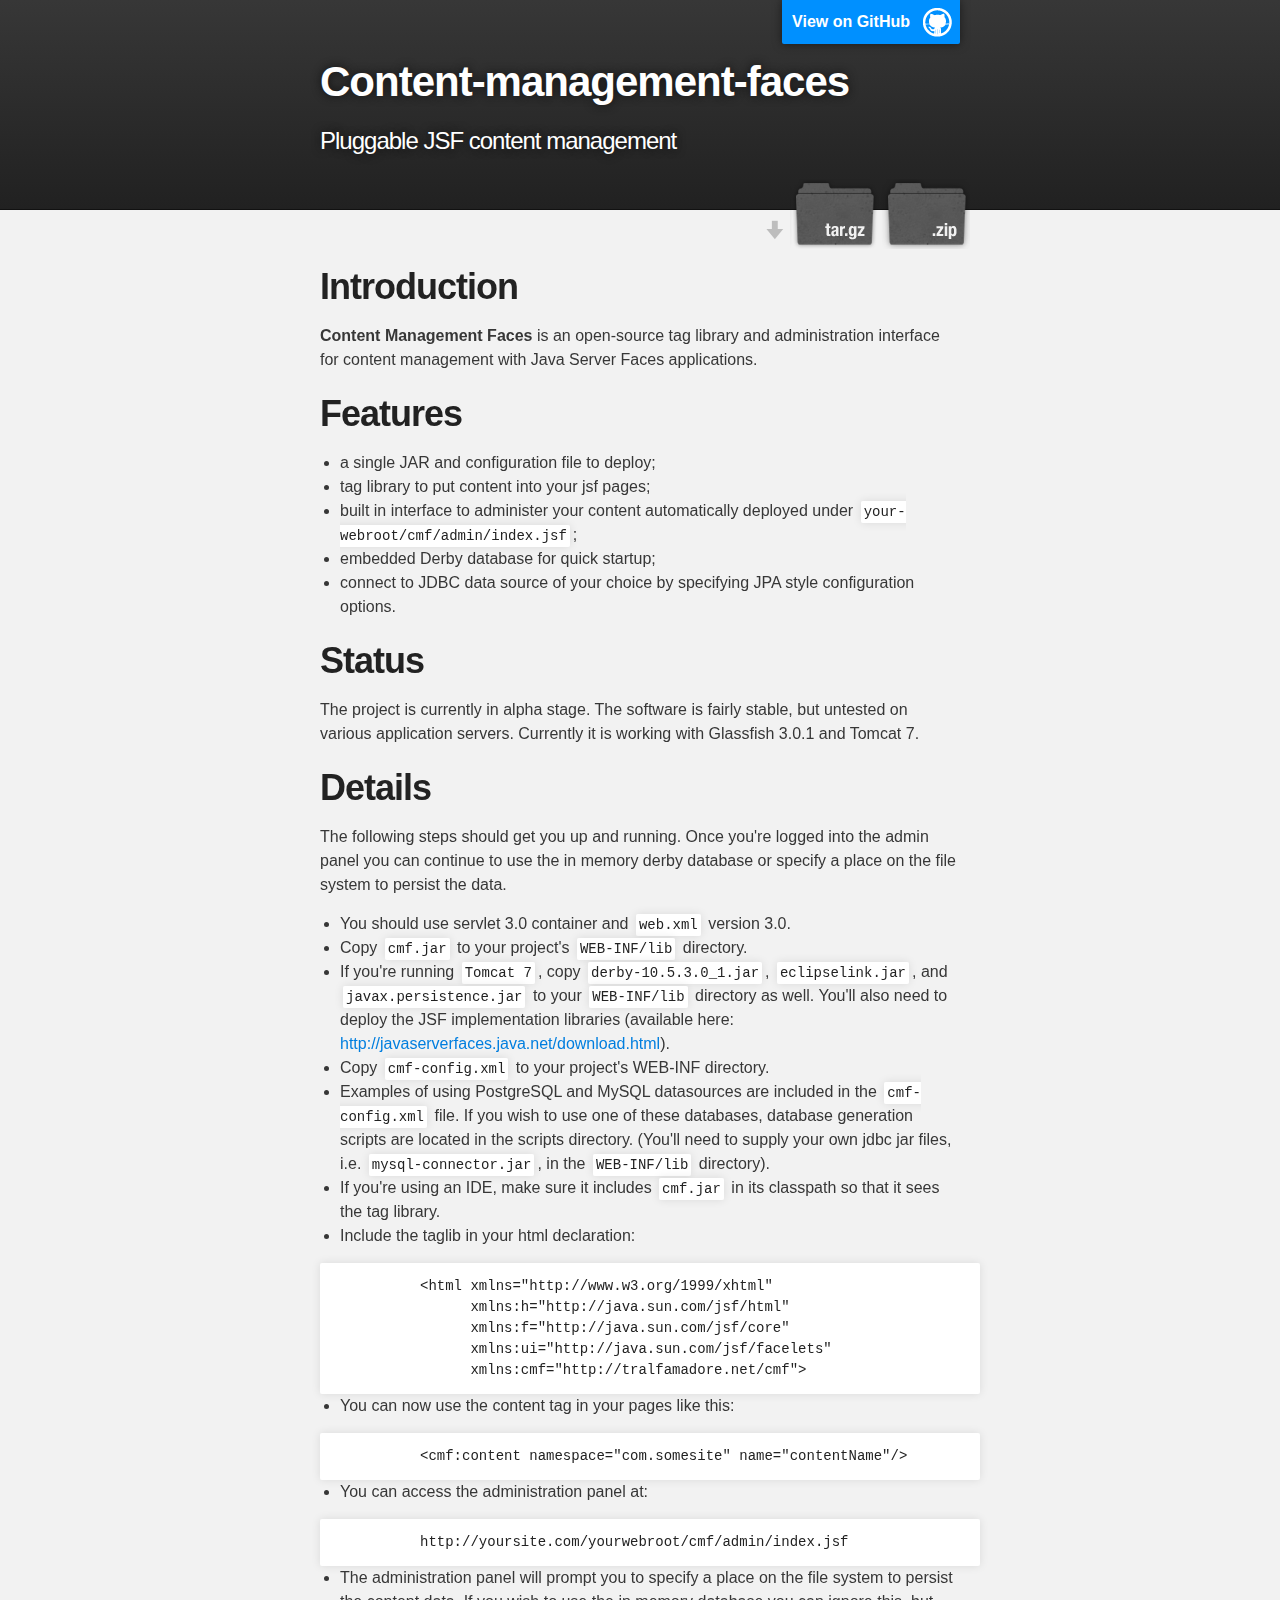
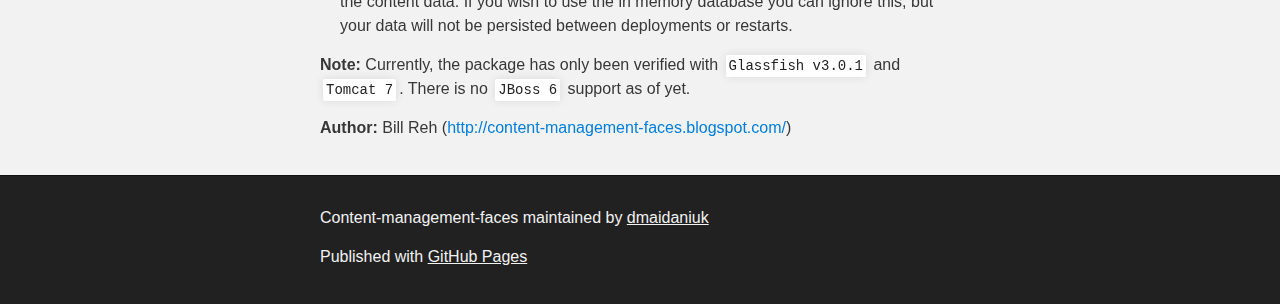
<file: index.html>
<!DOCTYPE html>
<html>

  <head>
    <meta charset='utf-8'>
    <meta http-equiv="X-UA-Compatible" content="chrome=1">
    <meta name="description" content="Content-management-faces : Pluggable JSF content management">

    <link rel="stylesheet" type="text/css" media="screen" href="stylesheets/stylesheet.css">

    <title>Content-management-faces</title>
  </head>

  <body>

    <!-- HEADER -->
    <div id="header_wrap" class="outer">
        <header class="inner">
          <a id="forkme_banner" href="https://github.com/dmaidaniuk/content-management-faces">View on GitHub</a>

          <h1 id="project_title">Content-management-faces</h1>
          <h2 id="project_tagline">Pluggable JSF content management</h2>

            <section id="downloads">
              <a class="zip_download_link" href="https://github.com/dmaidaniuk/content-management-faces/zipball/master">Download this project as a .zip file</a>
              <a class="tar_download_link" href="https://github.com/dmaidaniuk/content-management-faces/tarball/master">Download this project as a tar.gz file</a>
            </section>
        </header>
    </div>

    <!-- MAIN CONTENT -->
    <div id="main_content_wrap" class="outer">
      <section id="main_content" class="inner">
        <h1>
<a id="introduction" class="anchor" href="#introduction" aria-hidden="true"><span class="octicon octicon-link"></span></a>Introduction</h1>

<p><strong>Content Management Faces</strong> is an open-source tag library and administration interface for content management with Java Server Faces applications. </p>

<h1>
<a id="features" class="anchor" href="#features" aria-hidden="true"><span class="octicon octicon-link"></span></a>Features</h1>

<ul>
<li>a single JAR and configuration file to deploy;</li>
<li>tag library to put content into your jsf pages;</li>
<li>built in interface to administer your content automatically deployed under <code>your-webroot/cmf/admin/index.jsf</code>;</li>
<li>embedded Derby database for quick startup;</li>
<li>connect to JDBC data source of your choice by specifying JPA style configuration options.</li>
</ul>

<h1>
<a id="status" class="anchor" href="#status" aria-hidden="true"><span class="octicon octicon-link"></span></a>Status</h1>

<p>The project is currently in alpha stage. The software is fairly stable, but untested on various application servers. Currently it is working with Glassfish 3.0.1 and Tomcat 7. </p>

<h1>
<a id="details" class="anchor" href="#details" aria-hidden="true"><span class="octicon octicon-link"></span></a>Details</h1>

<p>The following steps should get you up and running. Once you're logged into the admin panel you can continue to use the in memory derby database or specify a place on the file system to persist the data.</p>

<ul>
<li>You should use servlet 3.0 container and <code>web.xml</code> version 3.0.</li>
<li>Copy <code>cmf.jar</code> to your project's <code>WEB-INF/lib</code> directory.</li>
<li>If you're running <code>Tomcat 7</code>, copy <code>derby-10.5.3.0_1.jar</code>, <code>eclipselink.jar</code>, and <code>javax.persistence.jar</code> to your <code>WEB-INF/lib</code> directory as well. You'll also need to deploy the JSF implementation libraries (available here: <a href="http://javaserverfaces.java.net/download.html">http://javaserverfaces.java.net/download.html</a>).</li>
<li>Copy <code>cmf-config.xml</code> to your project's WEB-INF directory.</li>
<li>Examples of using PostgreSQL and MySQL datasources are included in the <code>cmf-config.xml</code> file. If you wish to use one of these databases, database generation scripts are located in the scripts directory. (You'll need to supply your own jdbc jar files, i.e. <code>mysql-connector.jar</code>, in the <code>WEB-INF/lib</code> directory).</li>
<li>If you're using an IDE, make sure it includes <code>cmf.jar</code> in its classpath so that it sees the tag library.</li>
<li>Include the taglib in your html declaration:</li>
</ul>

<pre><code>          &lt;html xmlns="http://www.w3.org/1999/xhtml"
                xmlns:h="http://java.sun.com/jsf/html"
                xmlns:f="http://java.sun.com/jsf/core"
                xmlns:ui="http://java.sun.com/jsf/facelets"
                xmlns:cmf="http://tralfamadore.net/cmf"&gt;
</code></pre>

<ul>
<li>You can now use the content tag in your pages like this:</li>
</ul>

<pre><code>          &lt;cmf:content namespace="com.somesite" name="contentName"/&gt;
</code></pre>

<ul>
<li>You can access the administration panel at:</li>
</ul>

<pre><code>          http://yoursite.com/yourwebroot/cmf/admin/index.jsf
</code></pre>

<ul>
<li>The administration panel will prompt you to specify a place on the file system to persist the content data. If you wish to use the in memory database you can ignore this, but your data will not be persisted between deployments or restarts. </li>
</ul>

<p><strong>Note:</strong> Currently, the package has only been verified with <code>Glassfish v3.0.1</code> and <code>Tomcat 7</code>. There is no <code>JBoss 6</code> support as of yet.</p>

<p><strong>Author:</strong> Bill Reh (<a href="http://content-management-faces.blogspot.com/">http://content-management-faces.blogspot.com/</a>)</p>
      </section>
    </div>

    <!-- FOOTER  -->
    <div id="footer_wrap" class="outer">
      <footer class="inner">
        <p class="copyright">Content-management-faces maintained by <a href="https://github.com/dmaidaniuk">dmaidaniuk</a></p>
        <p>Published with <a href="https://pages.github.com">GitHub Pages</a></p>
      </footer>
    </div>

    

  </body>
</html>
</file>
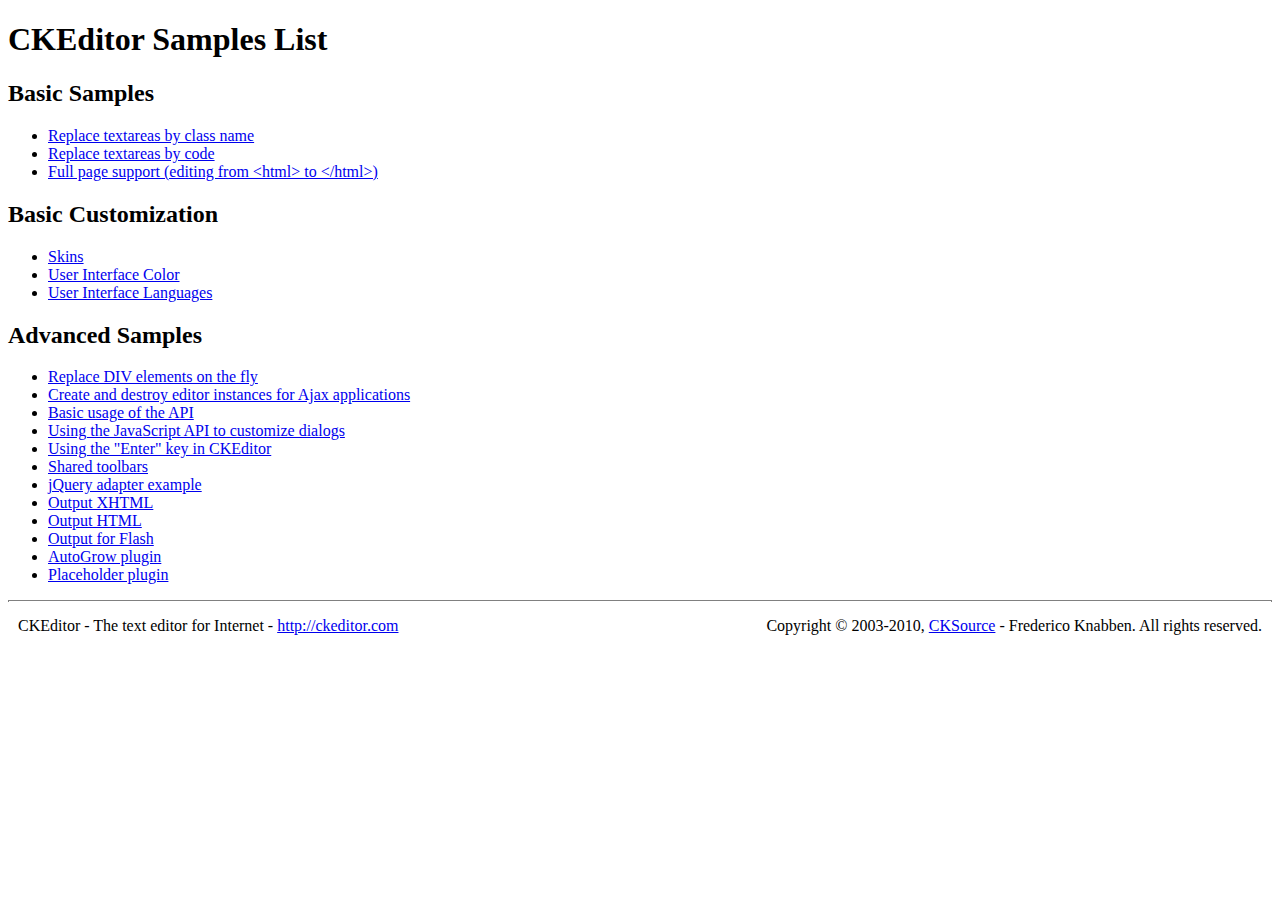
<file: web/ckeditor/_samples/index.html>
<!DOCTYPE html PUBLIC "-//W3C//DTD XHTML 1.0 Transitional//EN" "http://www.w3.org/TR/xhtml1/DTD/xhtml1-transitional.dtd">
<!--
Copyright (c) 2003-2010, CKSource - Frederico Knabben. All rights reserved.
For licensing, see LICENSE.html or http://ckeditor.com/license
-->
<html xmlns="http://www.w3.org/1999/xhtml">
<head>
	<title>Samples List - CKEditor</title>
	<link type="text/css" rel="stylesheet" href="sample.css" />
</head>
<body>
	<h1>
		CKEditor Samples List
	</h1>
	<h2>
		Basic Samples
	</h2>
	<ul>
		<li><a href="replacebyclass.html">Replace textareas by class name</a></li>
		<li><a href="replacebycode.html">Replace textareas by code</a></li>
		<li><a href="fullpage.html">Full page support (editing from &lt;html&gt; to &lt;/html&gt;)</a></li>
	</ul>
	<h2>
		Basic Customization
	</h2>
	<ul>
		<li><a href="skins.html">Skins</a></li>
		<li><a href="ui_color.html">User Interface Color</a></li>
		<li><a href="ui_languages.html">User Interface Languages</a></li>
	</ul>
	<h2>
		Advanced Samples
	</h2>
	<ul>
		<li><a href="divreplace.html">Replace DIV elements on the fly</a>&nbsp; </li>
		<li><a href="ajax.html">Create and destroy editor instances for Ajax applications</a></li>
		<li><a href="api.html">Basic usage of the API</a></li>
		<li><a href="api_dialog.html">Using the JavaScript API to customize dialogs</a></li>
		<li><a href="enterkey.html">Using the "Enter" key in CKEditor</a></li>
		<li><a href="sharedspaces.html">Shared toolbars</a></li>
		<li><a href="jqueryadapter.html">jQuery adapter example</a></li>
		<li><a href="output_xhtml.html">Output XHTML</a></li>
		<li><a href="output_html.html">Output HTML</a></li>
		<li><a href="output_for_flash.html">Output for Flash</a></li>
		<li><a href="autogrow.html">AutoGrow plugin</a></li>
		<li><a href="placeholder.html">Placeholder plugin</a></li>
	</ul>
	<div id="footer">
		<hr />
		<p>
			CKEditor - The text editor for Internet - <a href="http://ckeditor.com/">http://ckeditor.com</a>
		</p>
		<p id="copy">
			Copyright &copy; 2003-2010, <a href="http://cksource.com/">CKSource</a> - Frederico Knabben. All rights reserved.
		</p>
	</div>
</body>
</html>
</file>
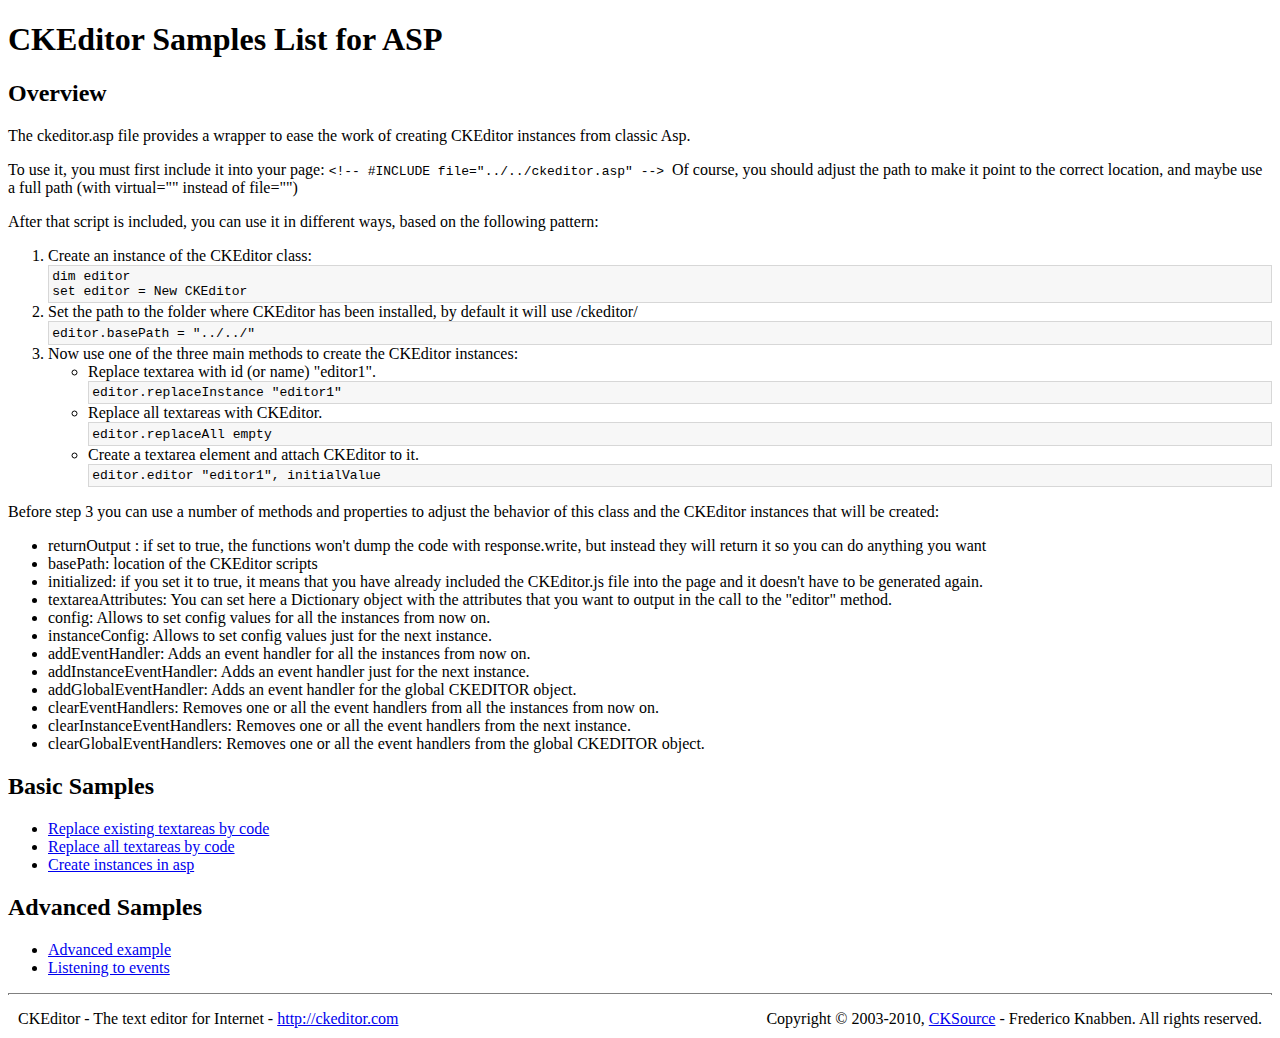
<file: web/ckeditor/_samples/asp/index.html>
<!DOCTYPE html PUBLIC "-//W3C//DTD XHTML 1.0 Transitional//EN" "http://www.w3.org/TR/xhtml1/DTD/xhtml1-transitional.dtd">
<!--
Copyright (c) 2003-2010, CKSource - Frederico Knabben. All rights reserved.
For licensing, see LICENSE.html or http://ckeditor.com/license
-->
<html xmlns="http://www.w3.org/1999/xhtml">
<head>
	<title>ASP integration Samples List - CKEditor</title>
	<link type="text/css" rel="stylesheet" href="../sample.css" />
</head>
<body>
	<h1>
		CKEditor Samples List for ASP
	</h1>
	<h2>
		Overview
	</h2>
	<p>The ckeditor.asp file provides a wrapper to ease the work of creating CKEditor instances from classic Asp.</p>
	<p>To use it, you must first include it into your page:
	<code>
		&lt;!-- #INCLUDE file="../../ckeditor.asp" --&gt;
	</code>
	Of course, you should adjust the path to make it point to the correct location, and maybe use a full path (with virtual="" instead of file="")
	</p>
	<p>After that script is included, you can use it in different ways, based on the following pattern:</p>

<ol>
	<li>
		Create an instance of the CKEditor class:
<pre>dim editor
set editor = New CKEditor</pre>
	</li>
	<li>
		Set the path to the folder where CKEditor has been installed, by default it will use /ckeditor/
		<pre>editor.basePath = "../../"</pre>
	</li>
	<li>
	Now use one of the three main methods to create the CKEditor instances:
	<ul>
		<li>
				Replace textarea with id (or name) "editor1".
			<pre>editor.replaceInstance "editor1"</pre>
		</li>
		<li>
			Replace all textareas with CKEditor.
			<pre>editor.replaceAll empty</pre>
		</li>
		<li>
			Create a textarea element and attach CKEditor to it.
			<pre>editor.editor "editor1", initialValue</pre>
		</li>
	</ul>
	</li>
</ol>
<p>Before step 3 you can use a number of methods and properties to adjust the behavior of this class and the CKEditor instances
that will be created:</p>
<ul>
	<li>returnOutput : if set to true, the functions won't dump the code with response.write, but instead they will return it so
	you can do anything you want</li>
	<li>basePath: location of the CKEditor scripts</li>
	<li>initialized: if you set it to true, it means that you have already included the CKEditor.js file into the page and it
		doesn't have to be generated again.</li>
	<li>textareaAttributes: You can set here a Dictionary object with the attributes that you want to output in the call to the "editor" method.</li>

	<li>config: Allows to set config values for all the instances from now on.</li>
	<li>instanceConfig: Allows to set config values just for the next instance.</li>

	<li>addEventHandler: Adds an event handler for all the instances from now on.</li>
	<li>addInstanceEventHandler: Adds an event handler just for the next instance.</li>
	<li>addGlobalEventHandler: Adds an event handler for the global CKEDITOR object.</li>

	<li>clearEventHandlers: Removes one or all the event handlers from all the instances from now on.</li>
	<li>clearInstanceEventHandlers: Removes one or all the event handlers  from the next instance.</li>
	<li>clearGlobalEventHandlers: Removes one or all the event handlers  from the global CKEDITOR object.</li>

</ul>

	<h2>
		Basic Samples
	</h2>
	<ul>
		<li><a href="replace.asp">Replace existing textareas by code</a></li>
		<li><a href="replaceAll.asp">Replace all textareas by code</a></li>
		<li><a href="standalone.asp">Create instances in asp</a></li>
	</ul>
	<h2>
		Advanced Samples
	</h2>
	<ul>
		<li><a href="advanced.asp">Advanced example</a></li>
		<li><a href="events.asp">Listening to events</a></li>
	</ul>
	<div id="footer">
		<hr />
		<p>
			CKEditor - The text editor for Internet - <a href="http://ckeditor.com/">http://ckeditor.com</a>
		</p>
		<p id="copy">
			Copyright &copy; 2003-2010, <a href="http://cksource.com/">CKSource</a> - Frederico Knabben. All rights reserved.
		</p>
	</div>
</body>
</html>
</file>
<file: stylesheets/stylesheet.css>
/*******************************************************************************
Slate Theme for GitHub Pages
by Jason Costello, @jsncostello
*******************************************************************************/

@import url(github-light.css);

/*******************************************************************************
MeyerWeb Reset
*******************************************************************************/

html, body, div, span, applet, object, iframe,
h1, h2, h3, h4, h5, h6, p, blockquote, pre,
a, abbr, acronym, address, big, cite, code,
del, dfn, em, img, ins, kbd, q, s, samp,
small, strike, strong, sub, sup, tt, var,
b, u, i, center,
dl, dt, dd, ol, ul, li,
fieldset, form, label, legend,
table, caption, tbody, tfoot, thead, tr, th, td,
article, aside, canvas, details, embed,
figure, figcaption, footer, header, hgroup,
menu, nav, output, ruby, section, summary,
time, mark, audio, video {
  margin: 0;
  padding: 0;
  border: 0;
  font: inherit;
  vertical-align: baseline;
}

/* HTML5 display-role reset for older browsers */
article, aside, details, figcaption, figure,
footer, header, hgroup, menu, nav, section {
  display: block;
}

ol, ul {
  list-style: none;
}

table {
  border-collapse: collapse;
  border-spacing: 0;
}

/*******************************************************************************
Theme Styles
*******************************************************************************/

body {
  box-sizing: border-box;
  color:#373737;
  background: #212121;
  font-size: 16px;
  font-family: 'Myriad Pro', Calibri, Helvetica, Arial, sans-serif;
  line-height: 1.5;
  -webkit-font-smoothing: antialiased;
}

h1, h2, h3, h4, h5, h6 {
  margin: 10px 0;
  font-weight: 700;
  color:#222222;
  font-family: 'Lucida Grande', 'Calibri', Helvetica, Arial, sans-serif;
  letter-spacing: -1px;
}

h1 {
  font-size: 36px;
  font-weight: 700;
}

h2 {
  padding-bottom: 10px;
  font-size: 32px;
  background: url('../images/bg_hr.png') repeat-x bottom;
}

h3 {
  font-size: 24px;
}

h4 {
  font-size: 21px;
}

h5 {
  font-size: 18px;
}

h6 {
  font-size: 16px;
}

p {
  margin: 10px 0 15px 0;
}

footer p {
  color: #f2f2f2;
}

a {
  text-decoration: none;
  color: #007edf;
  text-shadow: none;

  transition: color 0.5s ease;
  transition: text-shadow 0.5s ease;
  -webkit-transition: color 0.5s ease;
  -webkit-transition: text-shadow 0.5s ease;
  -moz-transition: color 0.5s ease;
  -moz-transition: text-shadow 0.5s ease;
  -o-transition: color 0.5s ease;
  -o-transition: text-shadow 0.5s ease;
  -ms-transition: color 0.5s ease;
  -ms-transition: text-shadow 0.5s ease;
}

a:hover, a:focus {text-decoration: underline;}

footer a {
  color: #F2F2F2;
  text-decoration: underline;
}

em {
  font-style: italic;
}

strong {
  font-weight: bold;
}

img {
  position: relative;
  margin: 0 auto;
  max-width: 739px;
  padding: 5px;
  margin: 10px 0 10px 0;
  border: 1px solid #ebebeb;

  box-shadow: 0 0 5px #ebebeb;
  -webkit-box-shadow: 0 0 5px #ebebeb;
  -moz-box-shadow: 0 0 5px #ebebeb;
  -o-box-shadow: 0 0 5px #ebebeb;
  -ms-box-shadow: 0 0 5px #ebebeb;
}

p img {
  display: inline;
  margin: 0;
  padding: 0;
  vertical-align: middle;
  text-align: center;
  border: none;
}

pre, code {
  width: 100%;
  color: #222;
  background-color: #fff;

  font-family: Monaco, "Bitstream Vera Sans Mono", "Lucida Console", Terminal, monospace;
  font-size: 14px;

  border-radius: 2px;
  -moz-border-radius: 2px;
  -webkit-border-radius: 2px;
}

pre {
  width: 100%;
  padding: 10px;
  box-shadow: 0 0 10px rgba(0,0,0,.1);
  overflow: auto;
}

code {
  padding: 3px;
  margin: 0 3px;
  box-shadow: 0 0 10px rgba(0,0,0,.1);
}

pre code {
  display: block;
  box-shadow: none;
}

blockquote {
  color: #666;
  margin-bottom: 20px;
  padding: 0 0 0 20px;
  border-left: 3px solid #bbb;
}


ul, ol, dl {
  margin-bottom: 15px
}

ul {
  list-style-position: inside;
  list-style: disc;
  padding-left: 20px;
}

ol {
  list-style-position: inside;
  list-style: decimal;
  padding-left: 20px;
}

dl dt {
  font-weight: bold;
}

dl dd {
  padding-left: 20px;
  font-style: italic;
}

dl p {
  padding-left: 20px;
  font-style: italic;
}

hr {
  height: 1px;
  margin-bottom: 5px;
  border: none;
  background: url('../images/bg_hr.png') repeat-x center;
}

table {
  border: 1px solid #373737;
  margin-bottom: 20px;
  text-align: left;
 }

th {
  font-family: 'Lucida Grande', 'Helvetica Neue', Helvetica, Arial, sans-serif;
  padding: 10px;
  background: #373737;
  color: #fff;
 }

td {
  padding: 10px;
  border: 1px solid #373737;
 }

form {
  background: #f2f2f2;
  padding: 20px;
}

/*******************************************************************************
Full-Width Styles
*******************************************************************************/

.outer {
  width: 100%;
}

.inner {
  position: relative;
  max-width: 640px;
  padding: 20px 10px;
  margin: 0 auto;
}

#forkme_banner {
  display: block;
  position: absolute;
  top:0;
  right: 10px;
  z-index: 10;
  padding: 10px 50px 10px 10px;
  color: #fff;
  background: url('../images/blacktocat.png') #0090ff no-repeat 95% 50%;
  font-weight: 700;
  box-shadow: 0 0 10px rgba(0,0,0,.5);
  border-bottom-left-radius: 2px;
  border-bottom-right-radius: 2px;
}

#header_wrap {
  background: #212121;
  background: -moz-linear-gradient(top, #373737, #212121);
  background: -webkit-linear-gradient(top, #373737, #212121);
  background: -ms-linear-gradient(top, #373737, #212121);
  background: -o-linear-gradient(top, #373737, #212121);
  background: linear-gradient(top, #373737, #212121);
}

#header_wrap .inner {
  padding: 50px 10px 30px 10px;
}

#project_title {
  margin: 0;
  color: #fff;
  font-size: 42px;
  font-weight: 700;
  text-shadow: #111 0px 0px 10px;
}

#project_tagline {
  color: #fff;
  font-size: 24px;
  font-weight: 300;
  background: none;
  text-shadow: #111 0px 0px 10px;
}

#downloads {
  position: absolute;
  width: 210px;
  z-index: 10;
  bottom: -40px;
  right: 0;
  height: 70px;
  background: url('../images/icon_download.png') no-repeat 0% 90%;
}

.zip_download_link {
  display: block;
  float: right;
  width: 90px;
  height:70px;
  text-indent: -5000px;
  overflow: hidden;
  background: url(../images/sprite_download.png) no-repeat bottom left;
}

.tar_download_link {
  display: block;
  float: right;
  width: 90px;
  height:70px;
  text-indent: -5000px;
  overflow: hidden;
  background: url(../images/sprite_download.png) no-repeat bottom right;
  margin-left: 10px;
}

.zip_download_link:hover {
  background: url(../images/sprite_download.png) no-repeat top left;
}

.tar_download_link:hover {
  background: url(../images/sprite_download.png) no-repeat top right;
}

#main_content_wrap {
  background: #f2f2f2;
  border-top: 1px solid #111;
  border-bottom: 1px solid #111;
}

#main_content {
  padding-top: 40px;
}

#footer_wrap {
  background: #212121;
}



/*******************************************************************************
Small Device Styles
*******************************************************************************/

@media screen and (max-width: 480px) {
  body {
    font-size:14px;
  }

  #downloads {
    display: none;
  }

  .inner {
    min-width: 320px;
    max-width: 480px;
  }

  #project_title {
  font-size: 32px;
  }

  h1 {
    font-size: 28px;
  }

  h2 {
    font-size: 24px;
  }

  h3 {
    font-size: 21px;
  }

  h4 {
    font-size: 18px;
  }

  h5 {
    font-size: 14px;
  }

  h6 {
    font-size: 12px;
  }

  code, pre {
    min-width: 320px;
    max-width: 480px;
    font-size: 11px;
  }

}
</file>
<file: web/ckeditor/_samples/sample.css>
/*
Copyright (c) 2003-2010, CKSource - Frederico Knabben. All rights reserved.
For licensing, see LICENSE.html or http://ckeditor.com/license
*/

fieldset
{
	margin: 0;
	padding: 10px;
}

form
{
	margin: 0;
	padding: 0;
}

pre
{
	background-color: #F7F7F7;
	border: 1px solid #D7D7D7;
	overflow: auto;
	margin: 0;
	padding: 0.25em;
}

#alerts
{
	color: Red;
}

#footer hr
{
	margin: 10px 0 15px 0;
	height: 1px;
	border: solid 1px gray;
	border-bottom: none;
}

#footer p
{
	margin: 0 10px 10px 10px;
	float: left;
}

#footer #copy
{
	float: right;
}

#outputSample
{
	width: 100%;
	table-layout: fixed;
}

#outputSample thead th
{
	color: #dddddd;
	background-color: #999999;
	padding: 4px;
	white-space: nowrap;
}

#outputSample tbody th
{
	vertical-align: top;
	text-align: left;
}

#outputSample pre
{
	margin: 0;
	padding: 0;
	white-space: pre; /* CSS2 */
	white-space: -moz-pre-wrap; /* Mozilla*/
	white-space: -o-pre-wrap; /* Opera 7 */
	white-space: pre-wrap; /* CSS 2.1 */
	white-space: pre-line; /* CSS 3 (and 2.1 as well, actually) */
	word-wrap: break-word; /* IE */
}
</file>
